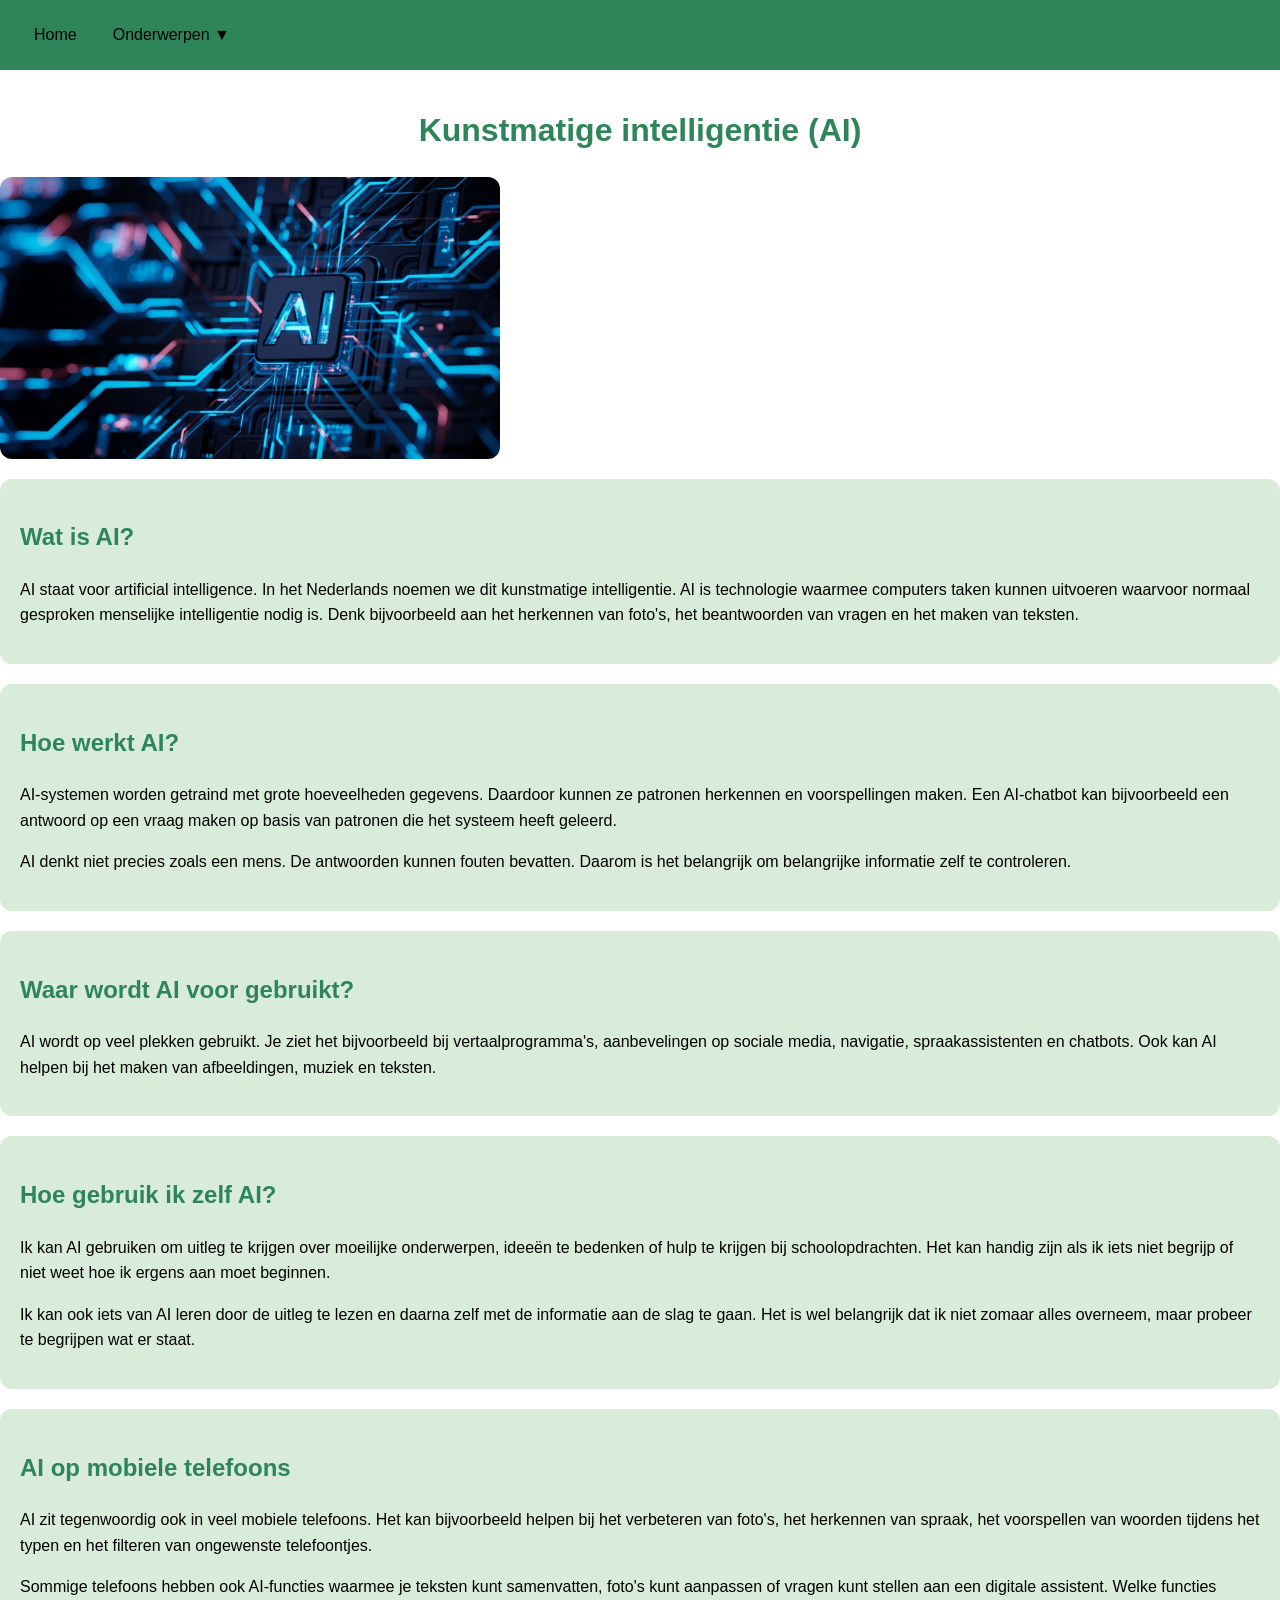
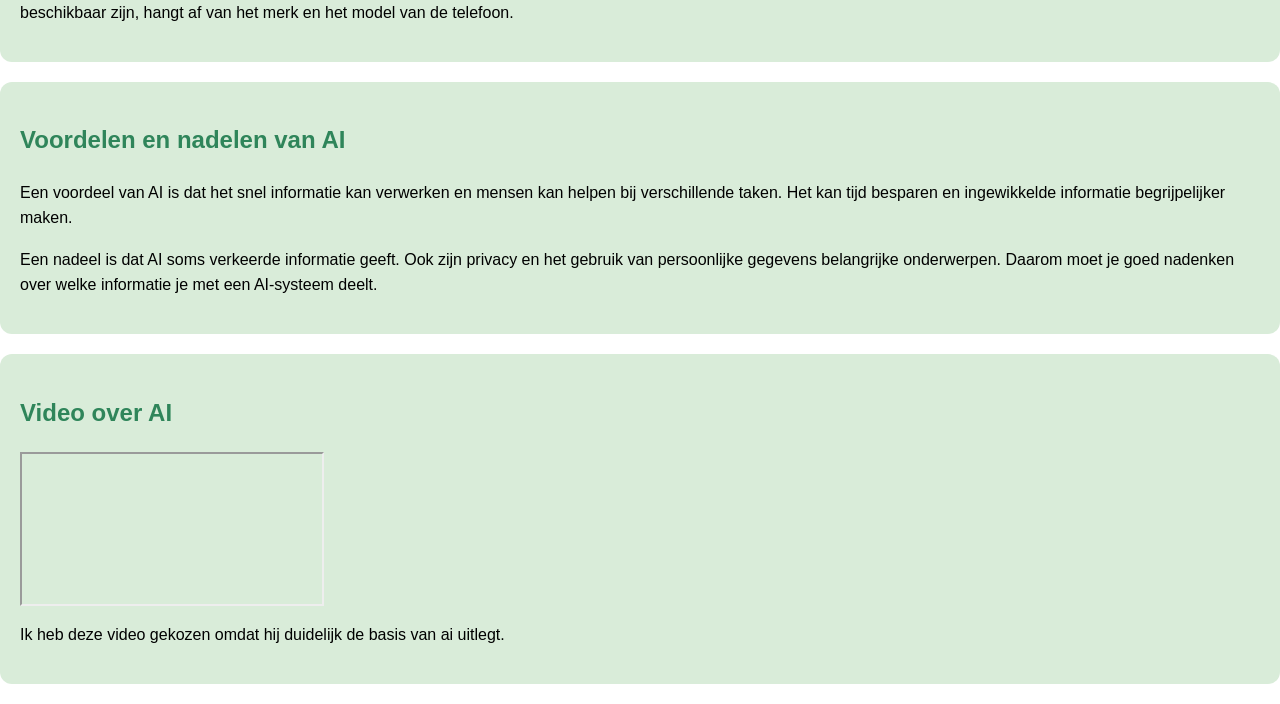
<file: ai.html>
<html>
<head>
    <meta charset="UTF-8">
    <title>Kunstmatige intelligentie</title>
     <!-- Hiermee wordt de gezamenlijke CSS-opmaak geladen. -->
    <link rel="stylesheet" href="opmaak.css">
</head>
<body>
<!-- Navigatiemenu met een dropdown voor de onderwerpen. -->
<nav>
    <ul>
        <li><a href="index.html">Home</a></li>

        <li class="dropdown">
            <a href="#" aria-haspopup="true">Onderwerpen ▼</a>

            <ul class="dropdown-content">
                <li><a href="invoer-verwerking-uitvoer.html">Invoer, verwerking en uitvoer</a></li>
                <li><a href="binairstelsel.html">Binair stelsel</a></li>
                <li><a href="kleurmodellen.html">Kleurmodellen</a></li>
                <li><a href="compressie.html">Compressie</a></li>
                <li><a href="ai.html">AI</a></li>
            </ul>
        </li>
    </ul>
</nav>
    <!-- Deze pagina gaat over AI en mijn eigen ervaringen. -->

     <h1>Kunstmatige intelligentie (AI)</h1>
     <p><img src="ai.jpg" alt="ai systeem" style="width: 500px;"></p>

    <section>
        <h2>Wat is AI?</h2>
        <p>
            AI staat voor artificial intelligence. In het Nederlands noemen
            we dit kunstmatige intelligentie. AI is technologie waarmee
            computers taken kunnen uitvoeren waarvoor normaal gesproken
            menselijke intelligentie nodig is. Denk bijvoorbeeld aan het
            herkennen van foto's, het beantwoorden van vragen en het maken
            van teksten.
        </p>
    </section>

    <section>
        <h2>Hoe werkt AI?</h2>
        <p>
            AI-systemen worden getraind met grote hoeveelheden gegevens.
            Daardoor kunnen ze patronen herkennen en voorspellingen maken.
            Een AI-chatbot kan bijvoorbeeld een antwoord op een vraag maken
            op basis van patronen die het systeem heeft geleerd.
        </p>
        <p>
            AI denkt niet precies zoals een mens. De antwoorden kunnen fouten
            bevatten. Daarom is het belangrijk om belangrijke informatie
            zelf te controleren.
        </p>
    </section>

    <section>
        <h2>Waar wordt AI voor gebruikt?</h2>
        <p>
            AI wordt op veel plekken gebruikt. Je ziet het bijvoorbeeld bij
            vertaalprogramma's, aanbevelingen op sociale media, navigatie,
            spraakassistenten en chatbots. Ook kan AI helpen bij het maken
            van afbeeldingen, muziek en teksten.
        </p>
    </section>

    <section>
        <h2>Hoe gebruik ik zelf AI?</h2>
        <p>
            Ik kan AI gebruiken om uitleg te krijgen over moeilijke
            onderwerpen, ideeën te bedenken of hulp te krijgen bij
            schoolopdrachten. Het kan handig zijn als ik iets niet begrijp
            of niet weet hoe ik ergens aan moet beginnen.
        </p>
        <p>
            Ik kan ook iets van AI leren door de uitleg te lezen en daarna
            zelf met de informatie aan de slag te gaan. Het is wel belangrijk
            dat ik niet zomaar alles overneem, maar probeer te begrijpen
            wat er staat.
        </p>
    </section>

    <section>
        <h2>AI op mobiele telefoons</h2>
        <p>
            AI zit tegenwoordig ook in veel mobiele telefoons. Het kan
            bijvoorbeeld helpen bij het verbeteren van foto's, het herkennen
            van spraak, het voorspellen van woorden tijdens het typen en
            het filteren van ongewenste telefoontjes.
        </p>
        <p>
            Sommige telefoons hebben ook AI-functies waarmee je teksten kunt
            samenvatten, foto's kunt aanpassen of vragen kunt stellen aan
            een digitale assistent. Welke functies beschikbaar zijn, hangt
            af van het merk en het model van de telefoon.
        </p>
    </section>

    <section>
        <h2>Voordelen en nadelen van AI</h2>
        <p>
            Een voordeel van AI is dat het snel informatie kan verwerken
            en mensen kan helpen bij verschillende taken. Het kan tijd
            besparen en ingewikkelde informatie begrijpelijker maken.
        </p>
        <p>
            Een nadeel is dat AI soms verkeerde informatie geeft. Ook zijn
            privacy en het gebruik van persoonlijke gegevens belangrijke
            onderwerpen. Daarom moet je goed nadenken over welke informatie
            je met een AI-systeem deelt.
        </p>
    </section>

    <section>
        <h2>Video over AI</h2>
        <p>
             <iframe
            src="https://www.youtube.com/embed/LjgtORzV4js"
            title="Uitleg over het binaire stelsel"
            allowfullscreen>
        </iframe>
        </p>
        <p>Ik heb deze video gekozen omdat hij duidelijk de basis van ai uitlegt.</p>
    </section>

</body>
</html>
</file>
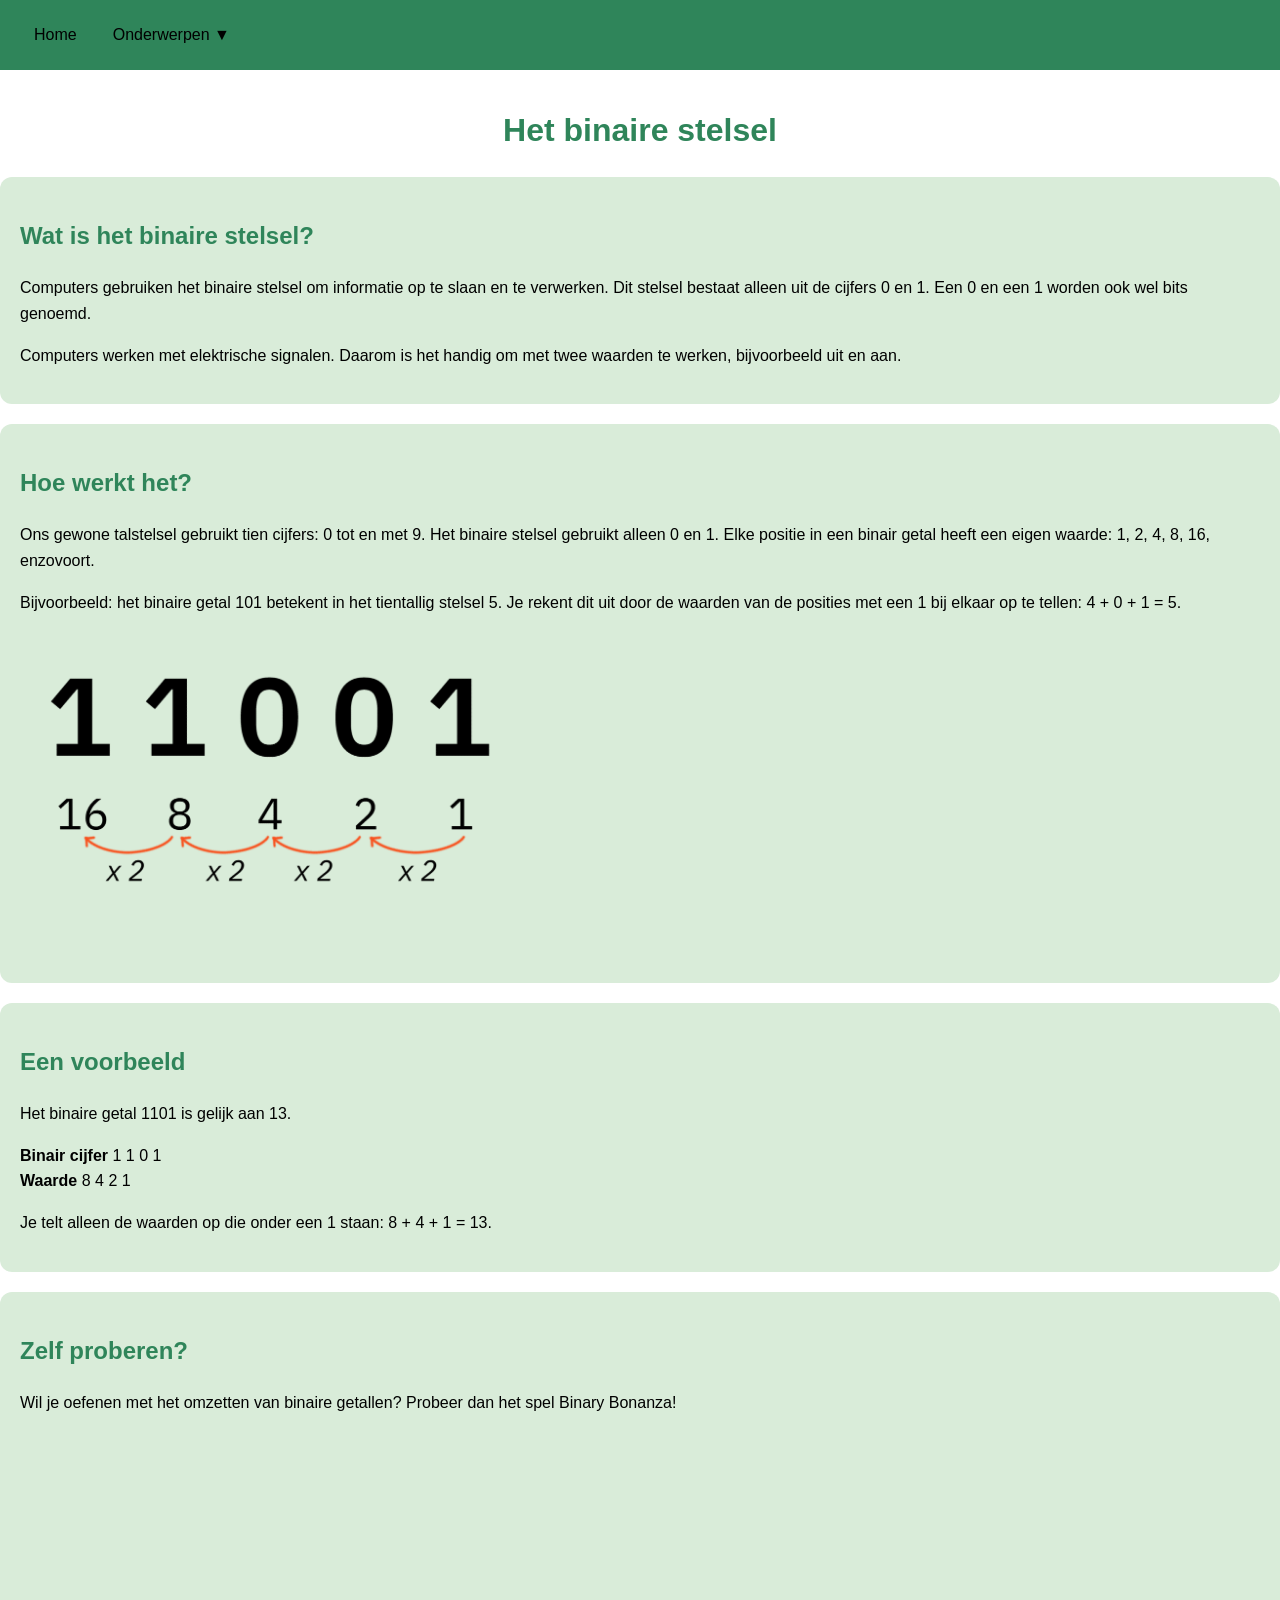
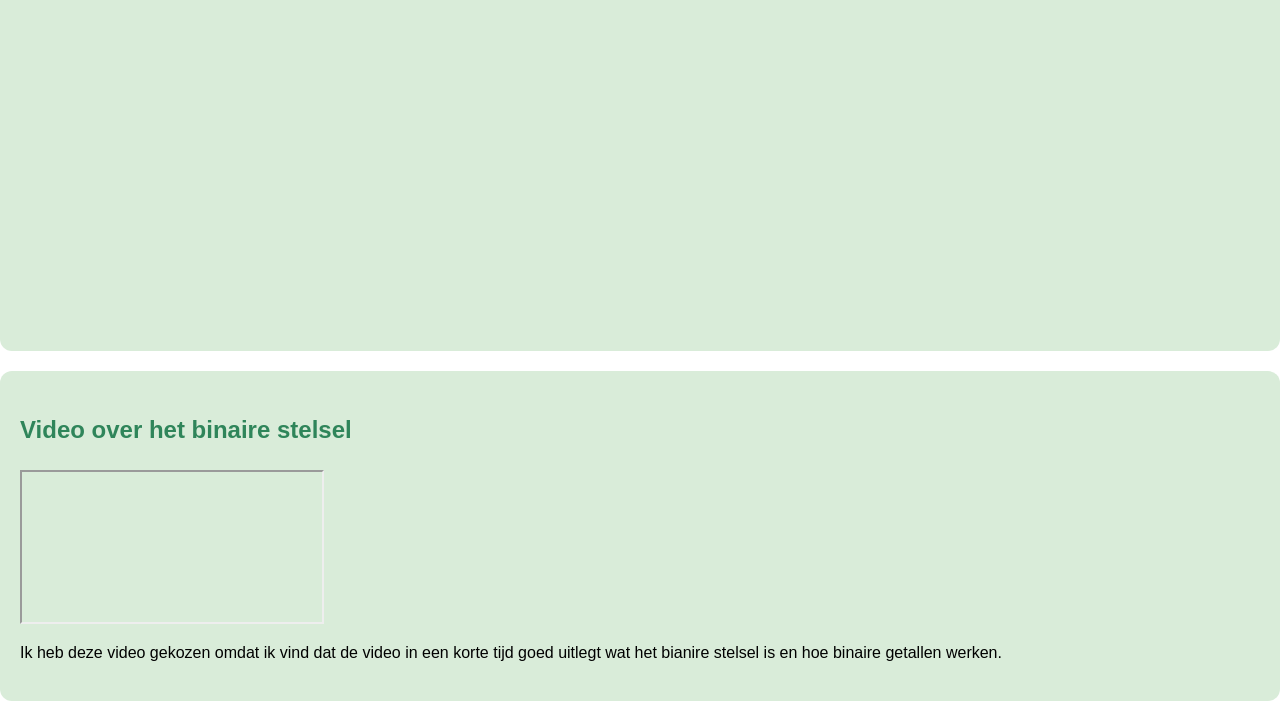
<file: binairstelsel.html>
<html>
<head>
    <meta charset="UTF-8">
    <title>Het binaire stelsel</title>
     <!-- Hiermee wordt de gezamenlijke CSS-opmaak geladen. -->
    <link rel="stylesheet" href="opmaak.css">
</head>
<body>
<!-- Navigatiemenu met een dropdown voor de onderwerpen. -->
<nav>
    <ul>
        <li><a href="index.html">Home</a></li>

        <li class="dropdown">
            <a href="#" aria-haspopup="true">Onderwerpen ▼</a>

            <ul class="dropdown-content">
                <li><a href="invoer-verwerking-uitvoer.html">Invoer, verwerking en uitvoer</a></li>
                <li><a href="binairstelsel.html">Binair stelsel</a></li>
                <li><a href="kleurmodellen.html">Kleurmodellen</a></li>
                <li><a href="compressie.html">Compressie</a></li>
                <li><a href="ai.html">AI</a></li>
            </ul>
        </li>
    </ul>
</nav>
    <!-- Dit is de pagina over het binaire stelsel. -->


<h1>Het binaire stelsel</h1>

    <section>
        <h2>Wat is het binaire stelsel?</h2>
        <p>
            Computers gebruiken het binaire stelsel om informatie op te slaan
            en te verwerken. Dit stelsel bestaat alleen uit de cijfers 0 en 1.
            Een 0 en een 1 worden ook wel bits genoemd.
        </p>
        <p>
            Computers werken met elektrische signalen. Daarom is het handig
            om met twee waarden te werken, bijvoorbeeld uit en aan.
        </p>
    </section>

    <section>
        <h2>Hoe werkt het?</h2>
        <p>
            Ons gewone talstelsel gebruikt tien cijfers: 0 tot en met 9.
            Het binaire stelsel gebruikt alleen 0 en 1. Elke positie in een
            binair getal heeft een eigen waarde: 1, 2, 4, 8, 16, enzovoort.
        </p>

        <p>
            Bijvoorbeeld: het binaire getal 101 betekent in het tientallig
            stelsel 5. Je rekent dit uit door de waarden van de posities
            met een 1 bij elkaar op te tellen: 4 + 0 + 1 = 5.
        </p>
        <p>
            <img src="11001.png" alt="uitleg over binaire getallen" style="width: 500px;;">
        </p>
    </section>

    <section>
        <h2>Een voorbeeld</h2>
        <p>Het binaire getal 1101 is gelijk aan 13.</p>

        <div class="binair-schema">
            <div>
                <strong>Binair cijfer</strong>
                <span>1</span>
                <span>1</span>
                <span>0</span>
                <span>1</span>
            </div>

            <div>
                <strong>Waarde</strong>
                <span>8</span>
                <span>4</span>
                <span>2</span>
                <span>1</span>
            </div>
        </div>

        <p>
            Je telt alleen de waarden op die onder een 1 staan:
            8 + 4 + 1 = 13.
        </p>
    </section>

    <section>
        <h2>Zelf proberen?</h2>
        <p>
            Wil je oefenen met het omzetten van binaire getallen?
            Probeer dan het spel Binary Bonanza!
        </p>

       <iframe src="https://games.penjee.com/binary-bonanza/game.php" width="700" height="500" frameborder="no" scrolling="no" ></iframe>
    </section>

    <section>
        <h2>Video over het binaire stelsel</h2>
        <p>
            <iframe
            src="https://www.youtube.com/embed/OpaB2SaNIyA"
            title="Uitleg over het binaire stelsel"
            allowfullscreen>
        </iframe>
        </p>
        <p>Ik heb deze video gekozen omdat ik vind dat de video in een korte tijd goed uitlegt wat het bianire stelsel is en hoe binaire getallen werken.</p>
    </section>
</file>
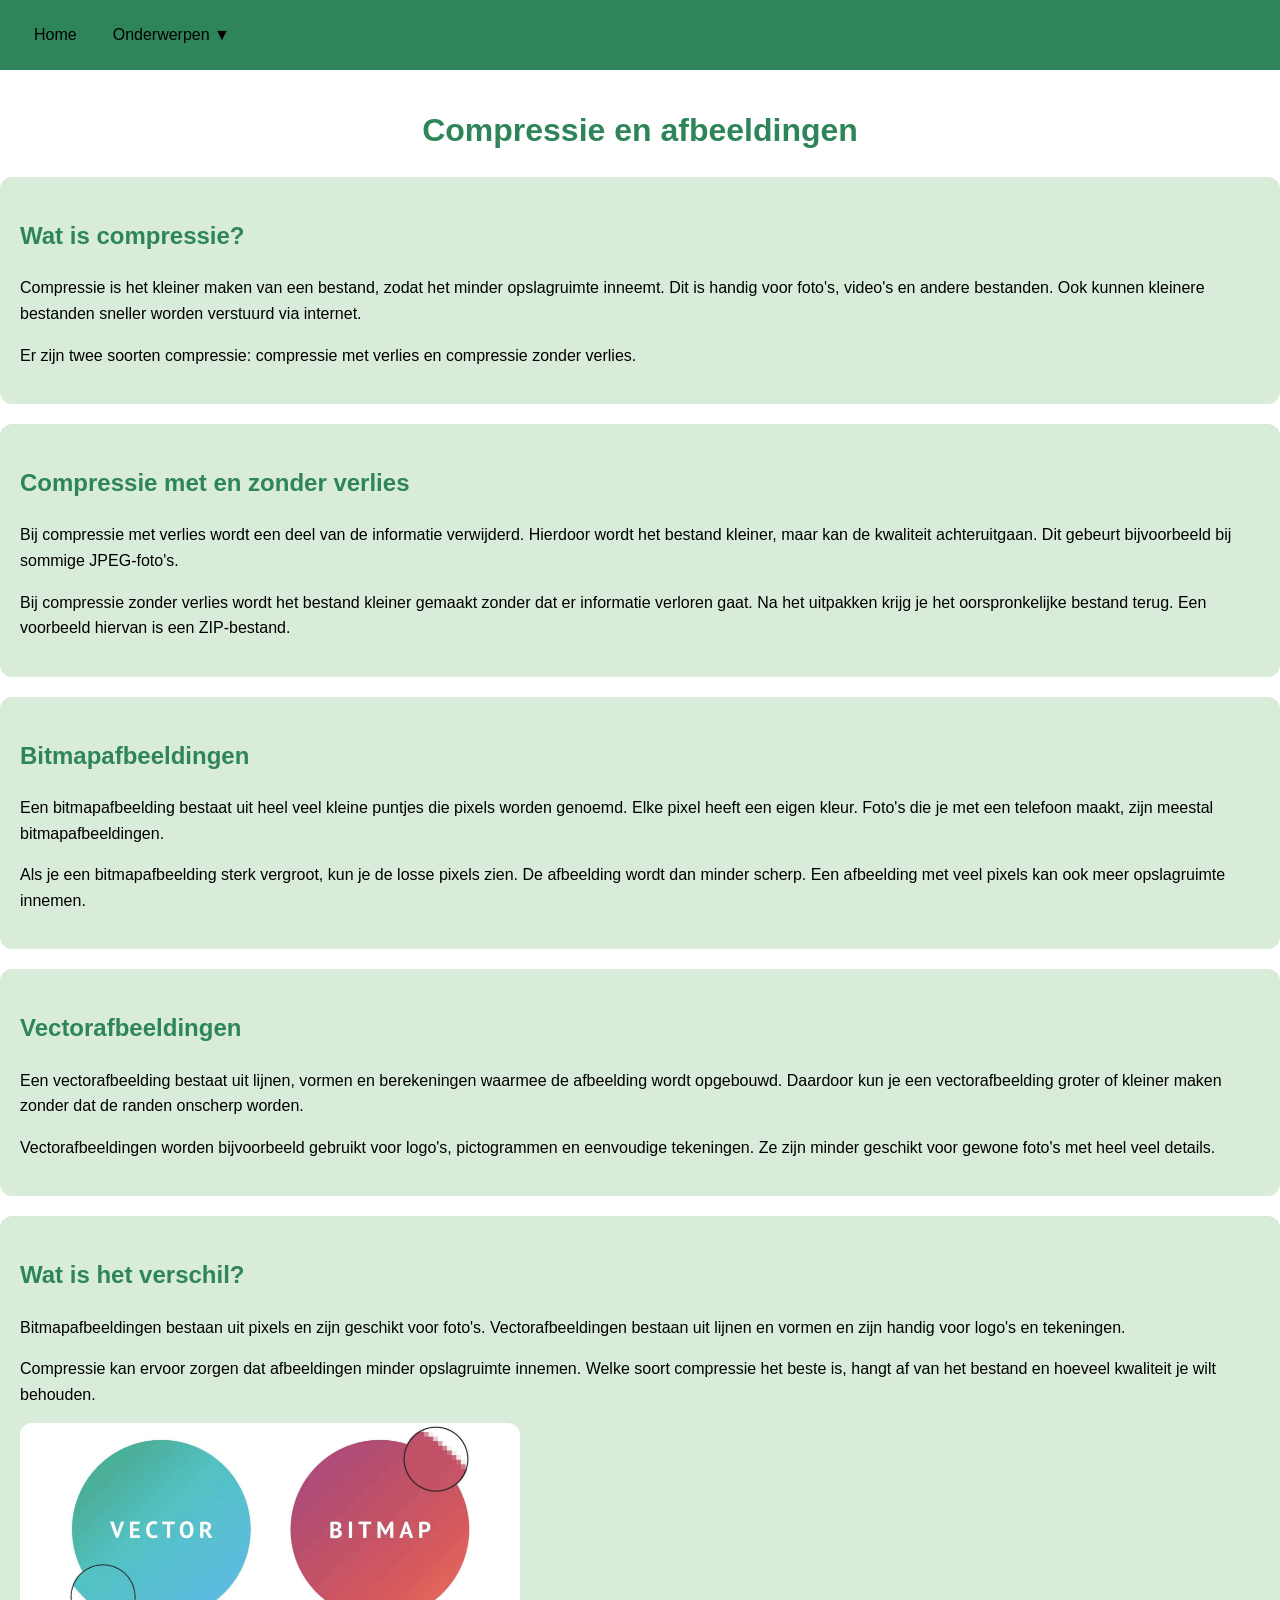
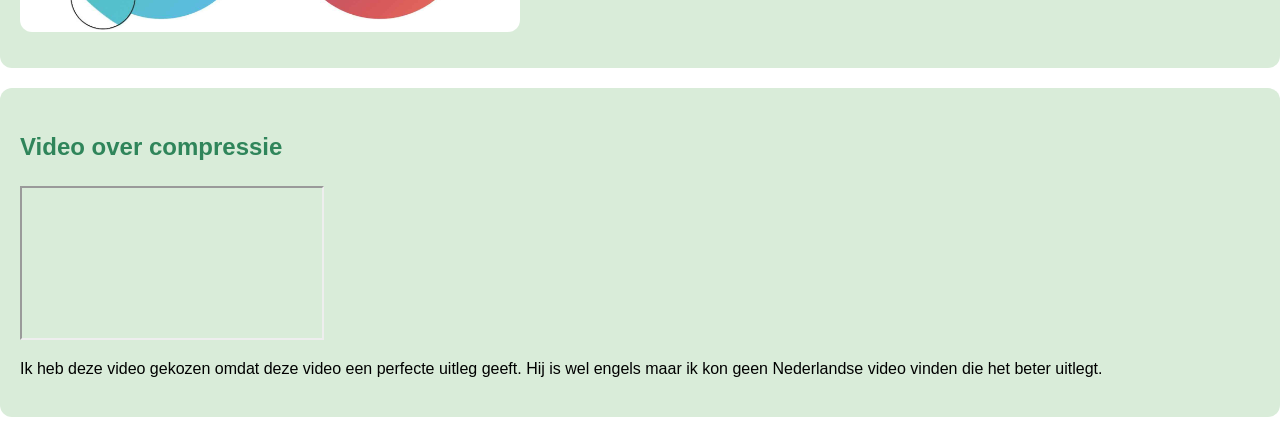
<file: compressie.html>
<html>
<head>
    <meta charset="UTF-8">
    <title>Compressie: bitmap en vector</title>
     <!-- Hiermee wordt de gezamenlijke CSS-opmaak geladen. -->
    <link rel="stylesheet" href="opmaak.css">
</head>
<body>
<!-- Navigatiemenu met een dropdown voor de onderwerpen. -->
<nav>
    <ul>
        <li><a href="index.html">Home</a></li>

        <li class="dropdown">
            <a href="#" aria-haspopup="true">Onderwerpen ▼</a>

            <ul class="dropdown-content">
                <li><a href="invoer-verwerking-uitvoer.html">Invoer, verwerking en uitvoer</a></li>
                <li><a href="binairstelsel.html">Binair stelsel</a></li>
                <li><a href="kleurmodellen.html">Kleurmodellen</a></li>
                <li><a href="compressie.html">Compressie</a></li>
                <li><a href="ai.html">AI</a></li>
            </ul>
        </li>
    </ul>
</nav>
    <!-- Deze pagina legt het verschil tussen bitmap en vector uit. -->

   <h1>Compressie en afbeeldingen</h1>

    <section>
        <h2>Wat is compressie?</h2>
        <p>
            Compressie is het kleiner maken van een bestand, zodat het minder
            opslagruimte inneemt. Dit is handig voor foto's, video's en andere
            bestanden. Ook kunnen kleinere bestanden sneller worden verstuurd
            via internet.
        </p>
        <p>
            Er zijn twee soorten compressie: compressie met verlies en
            compressie zonder verlies.
        </p>
    </section>

    <section>
        <h2>Compressie met en zonder verlies</h2>
        <p>
            Bij compressie met verlies wordt een deel van de informatie
            verwijderd. Hierdoor wordt het bestand kleiner, maar kan de
            kwaliteit achteruitgaan. Dit gebeurt bijvoorbeeld bij sommige
            JPEG-foto's.
        </p>
        <p>
            Bij compressie zonder verlies wordt het bestand kleiner gemaakt
            zonder dat er informatie verloren gaat. Na het uitpakken krijg je
            het oorspronkelijke bestand terug. Een voorbeeld hiervan is een
            ZIP-bestand.
        </p>
    </section>

    <section>
        <h2>Bitmapafbeeldingen</h2>
        <p>
            Een bitmapafbeelding bestaat uit heel veel kleine puntjes die
            pixels worden genoemd. Elke pixel heeft een eigen kleur.
            Foto's die je met een telefoon maakt, zijn meestal
            bitmapafbeeldingen.
        </p>
        <p>
            Als je een bitmapafbeelding sterk vergroot, kun je de losse pixels
            zien. De afbeelding wordt dan minder scherp. Een afbeelding met
            veel pixels kan ook meer opslagruimte innemen.
        </p>
    </section>

    <section>
        <h2>Vectorafbeeldingen</h2>
        <p>
            Een vectorafbeelding bestaat uit lijnen, vormen en berekeningen
            waarmee de afbeelding wordt opgebouwd. Daardoor kun je een
            vectorafbeelding groter of kleiner maken zonder dat de randen
            onscherp worden.
        </p>
        <p>
            Vectorafbeeldingen worden bijvoorbeeld gebruikt voor logo's,
            pictogrammen en eenvoudige tekeningen. Ze zijn minder geschikt
            voor gewone foto's met heel veel details.
        </p>
    </section>

    <section>
        <h2>Wat is het verschil?</h2>
        <p>
            Bitmapafbeeldingen bestaan uit pixels en zijn geschikt voor foto's.
            Vectorafbeeldingen bestaan uit lijnen en vormen en zijn handig
            voor logo's en tekeningen.
        </p>
        <p>
            Compressie kan ervoor zorgen dat afbeeldingen minder opslagruimte
            innemen. Welke soort compressie het beste is, hangt af van het
            bestand en hoeveel kwaliteit je wilt behouden.
        </p>
        <p>
            <img src="vector.jpg" alt="verschil tussen vector en bitmap" style="width: 500px;">
        </p>
    </section>

    <section>
        <h2>Video over compressie</h2>
        <p>
           <iframe
            src="https://www.youtube.com/embed/6I7TFuhgl_g"
            title="Uitleg over het binaire stelsel"
            allowfullscreen>
        </iframe>
        </p>
        <p>Ik heb deze video gekozen omdat deze video een perfecte uitleg geeft. Hij is wel engels maar ik kon geen Nederlandse video vinden die het beter uitlegt.</p>
    </section>

</body>
</html>
</file>
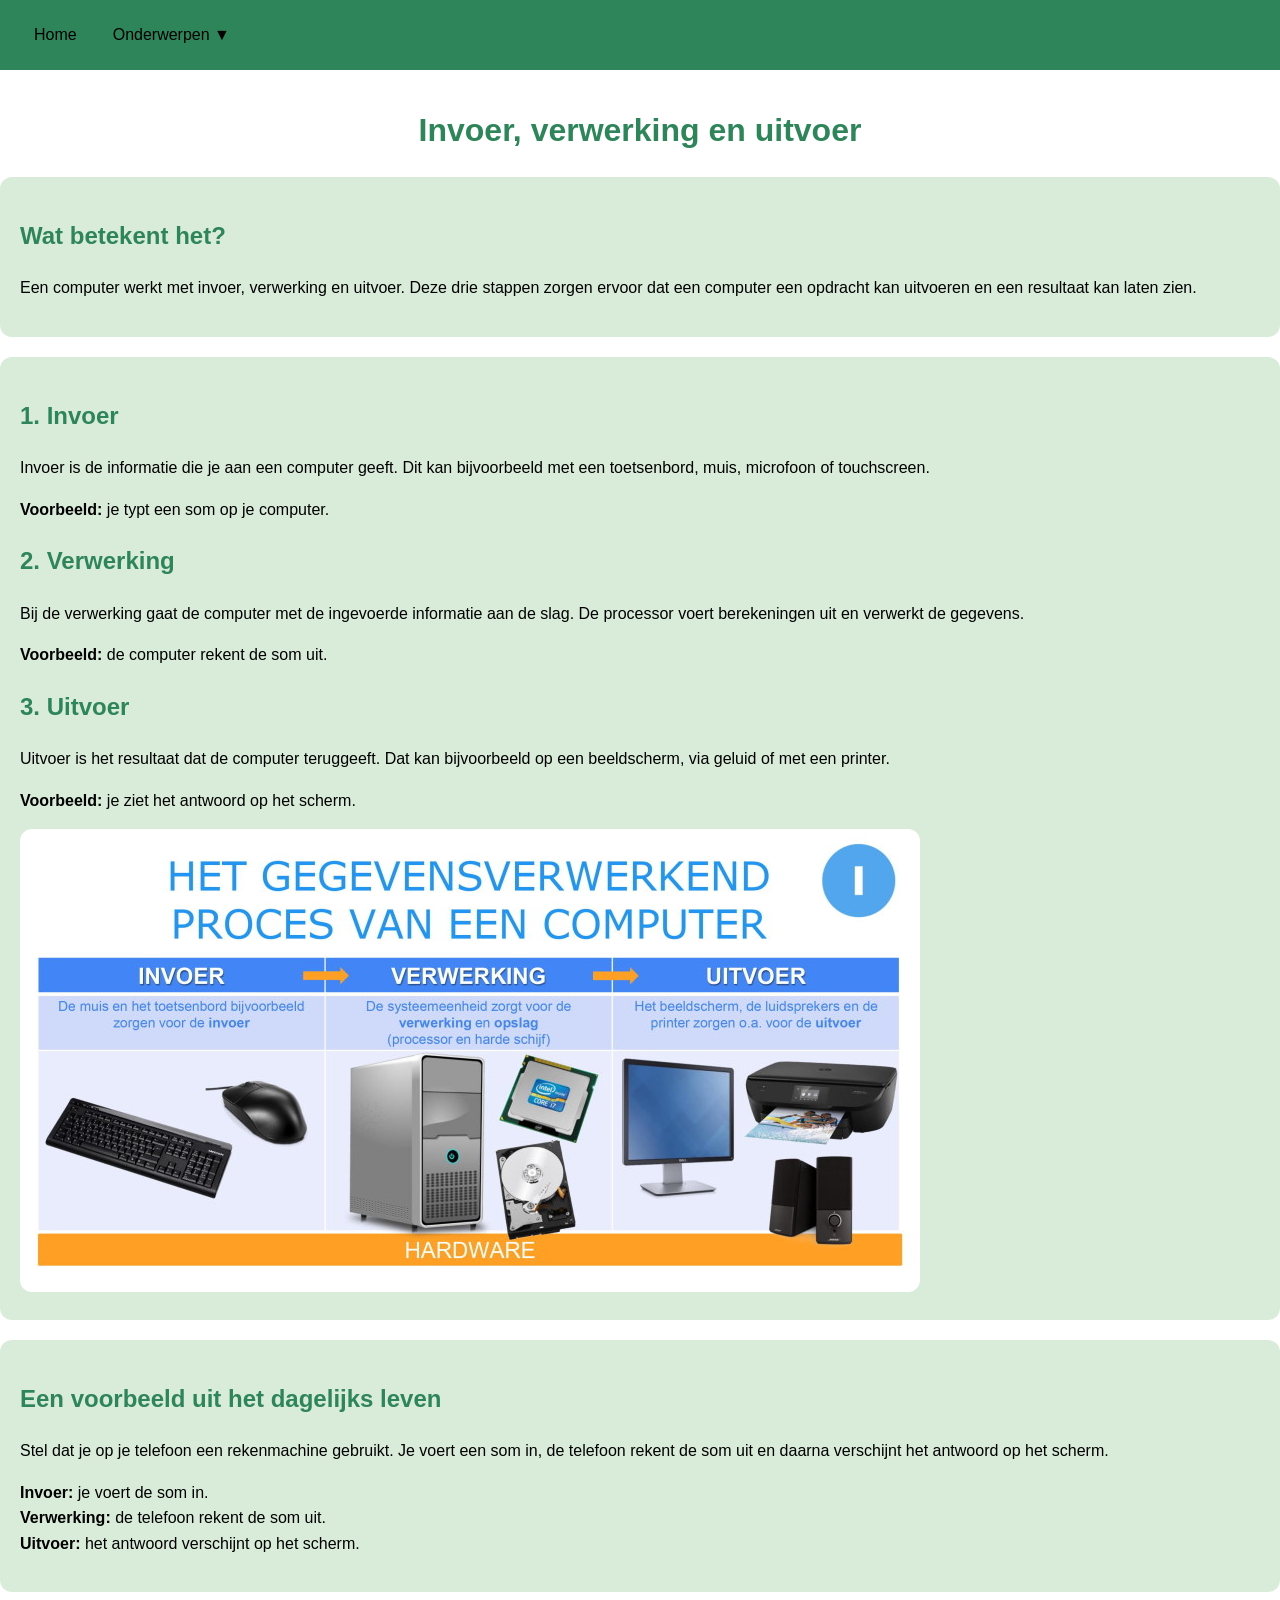
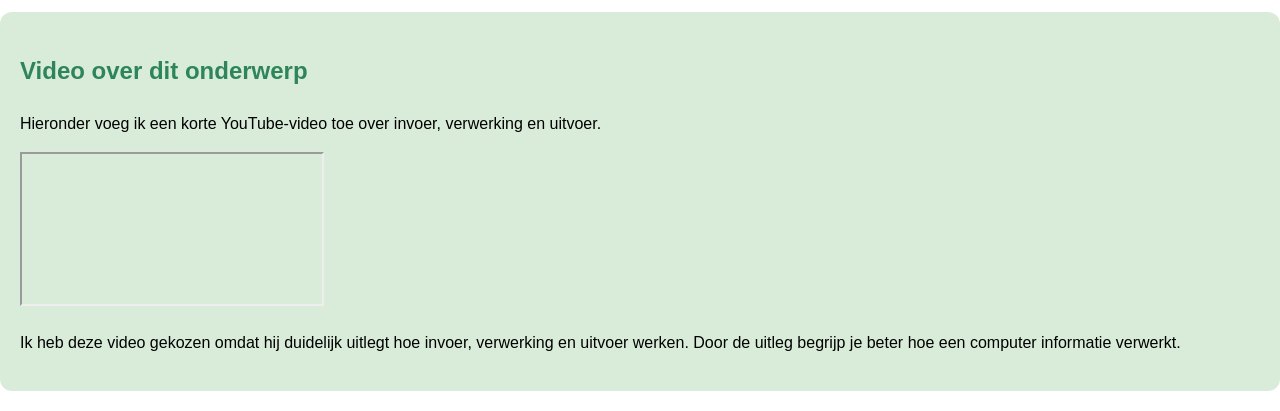
<file: invoer-verwerking-uitvoer.html>
<!DOCTYPE html>
<html>
<head>
    <meta charset="UTF-8">
    <title>Invoer, verwerking en uitvoer</title>
     <!-- Hiermee wordt de gezamenlijke CSS-opmaak geladen. -->
    <link rel="stylesheet" href="opmaak.css">
</head>
<body>
    
<!-- Navigatiemenu met een dropdown voor de onderwerpen. -->
<nav>
    <ul>
        <li><a href="index.html">Home</a></li>

        <li class="dropdown">
            <a href="#" aria-haspopup="true">Onderwerpen ▼</a>

            <ul class="dropdown-content">
                <li><a href="invoer-verwerking-uitvoer.html">Invoer, verwerking en uitvoer</a></li>
                <li><a href="binairstelsel.html">Binair stelsel</a></li>
                <li><a href="kleurmodellen.html">Kleurmodellen</a></li>
                <li><a href="compressie.html">Compressie</a></li>
                <li><a href="ai.html">AI</a></li>
            </ul>
        </li>
    </ul>
</nav>
    
    <!-- Deze pagina legt invoer, verwerking en uitvoer uit. -->

    <h1>Invoer, verwerking en uitvoer</h1>

    <section>
        <h2>Wat betekent het?</h2>
        <p>
            Een computer werkt met invoer, verwerking en uitvoer.
            Deze drie stappen zorgen ervoor dat een computer een opdracht
            kan uitvoeren en een resultaat kan laten zien.
        </p>
    </section>

    <section>
        <h2>1. Invoer</h2>
        <p>
            Invoer is de informatie die je aan een computer geeft.
            Dit kan bijvoorbeeld met een toetsenbord, muis, microfoon
            of touchscreen.
        </p>
        <p><strong>Voorbeeld:</strong> je typt een som op je computer.</p>
    

    
        <h2>2. Verwerking</h2>
        <p>
            Bij de verwerking gaat de computer met de ingevoerde informatie
            aan de slag. De processor voert berekeningen uit en verwerkt
            de gegevens.
        </p>
        <p><strong>Voorbeeld:</strong> de computer rekent de som uit.</p>
    

    
        <h2>3. Uitvoer</h2>
        <p>
            Uitvoer is het resultaat dat de computer teruggeeft.
            Dat kan bijvoorbeeld op een beeldscherm, via geluid of met
            een printer.
        </p>
        <p><strong>Voorbeeld:</strong> je ziet het antwoord op het scherm.</p>
        <img src="invoer.jpg" alt="het gegevensverwerkend proces van een computer">
    </section>

    <section>
        <h2>Een voorbeeld uit het dagelijks leven</h2>
        <p>
            Stel dat je op je telefoon een rekenmachine gebruikt.
            Je voert een som in, de telefoon rekent de som uit en
            daarna verschijnt het antwoord op het scherm.
        </p>

        <p>
            <strong>Invoer:</strong> je voert de som in.<br>
            <strong>Verwerking:</strong> de telefoon rekent de som uit.<br>
            <strong>Uitvoer:</strong> het antwoord verschijnt op het scherm.
        </p>
    </section>

    <section>
        <h2>Video over dit onderwerp</h2>
        <p>
            Hieronder voeg ik een korte YouTube-video toe over invoer,
             verwerking en uitvoer. </p>
            <p>
            <iframe
            src="https://www.youtube.com/embed/O_rLBLBLzsY"
            title="Uitleg over invoer, verwerking en uitvoer"
            allowfullscreen>
        </iframe>
        </p>
        <p>Ik heb deze video gekozen omdat hij duidelijk uitlegt hoe invoer, verwerking en uitvoer werken. Door de uitleg begrijp je beter hoe een computer informatie verwerkt.</p>
    </section>

</body>
</html>
</file>
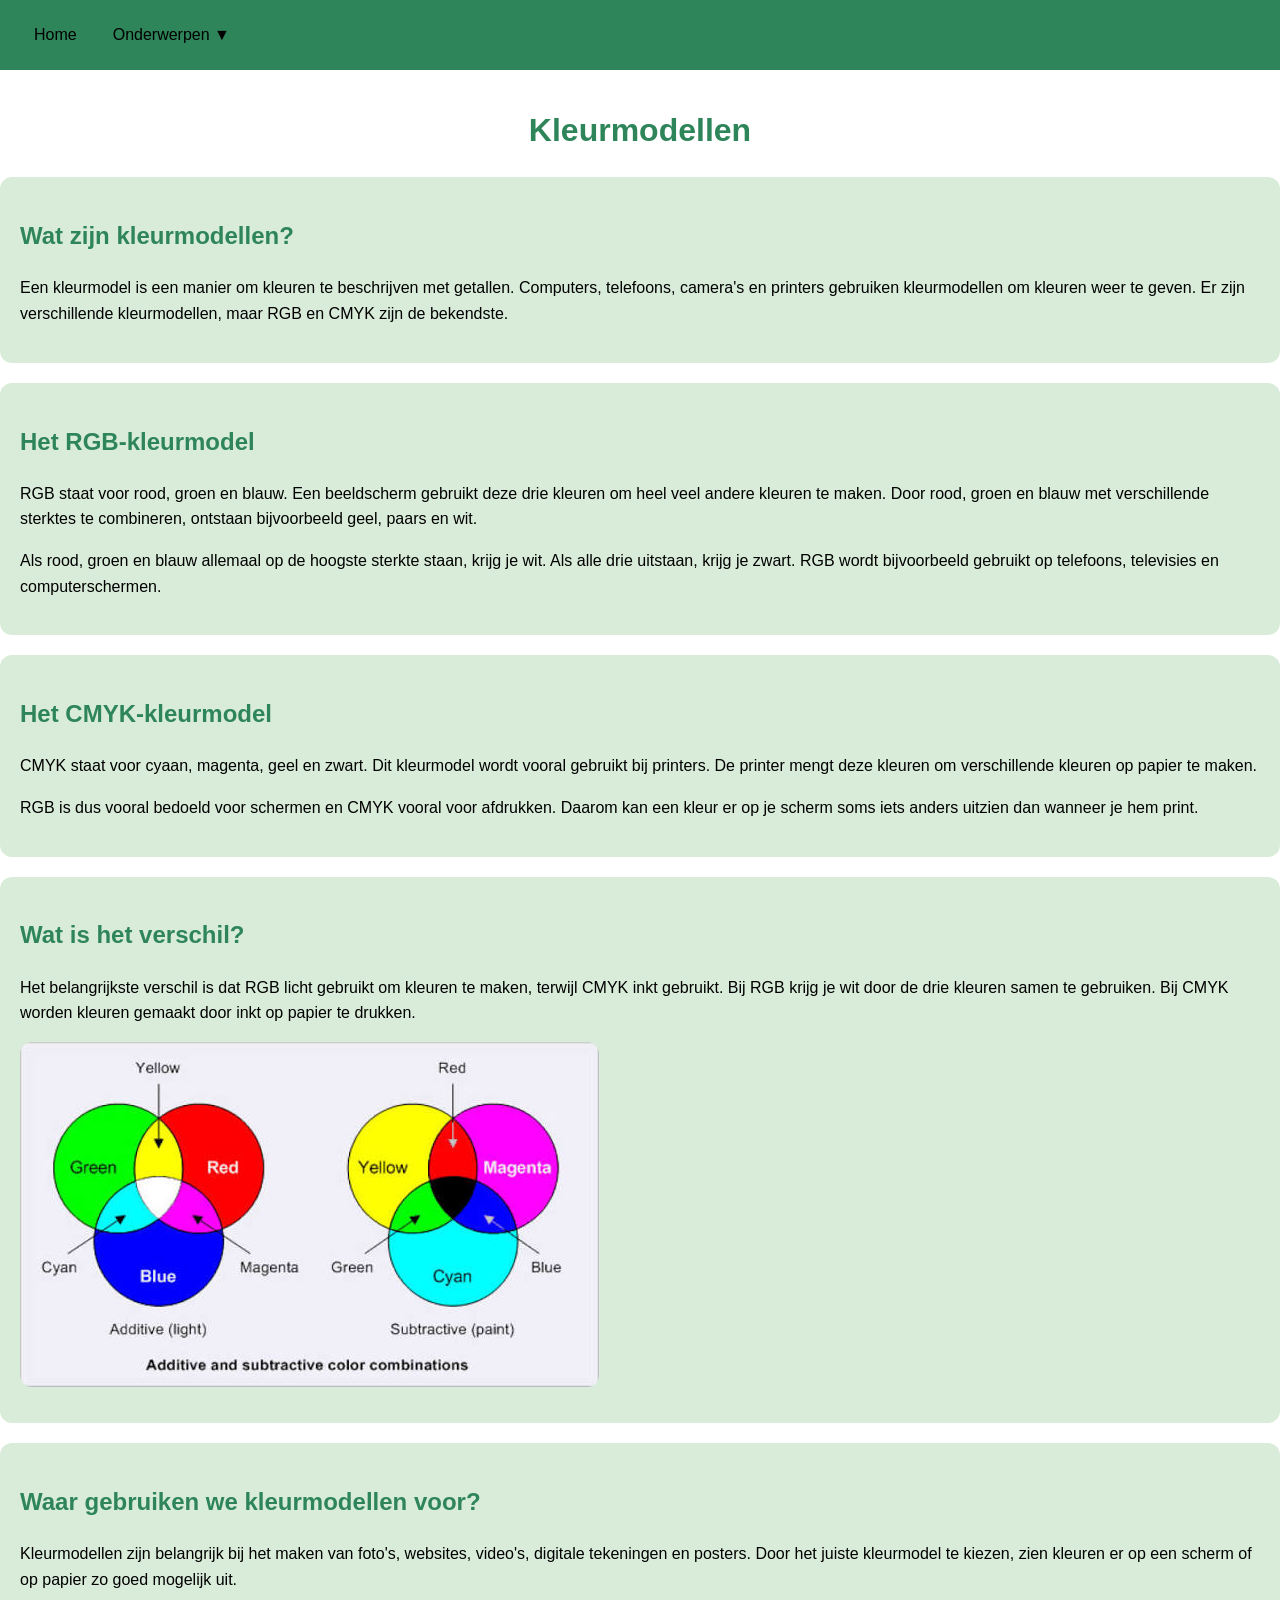
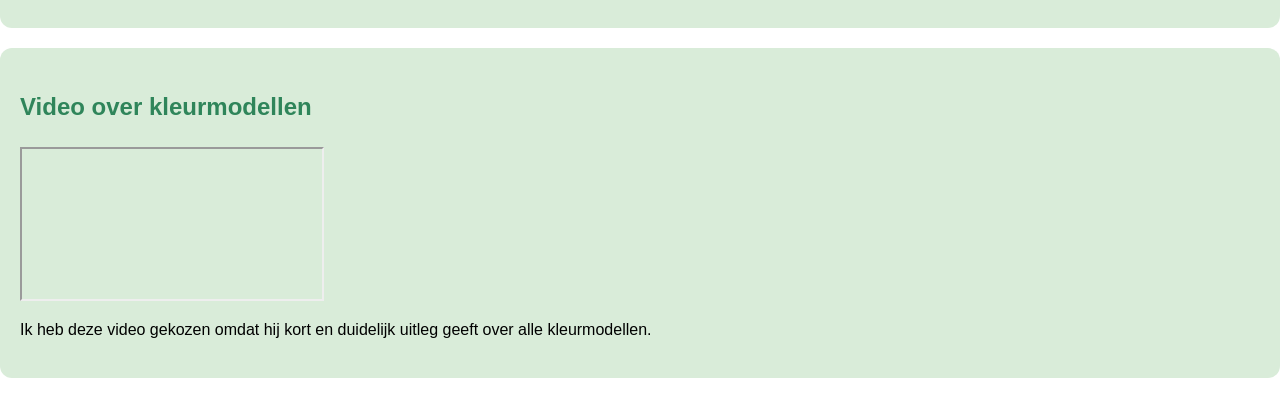
<file: kleurmodellen.html>
<html>
<head>
    <meta charset="UTF-8">
    <title>Kleurmodellen</title>
     <!-- Hiermee wordt de gezamenlijke CSS-opmaak geladen. -->
    <link rel="stylesheet" href="opmaak.css">
</head>
<body>
    
<!-- Navigatiemenu met een dropdown voor de onderwerpen. -->
<nav>
    <ul>
        <li><a href="index.html">Home</a></li>

        <li class="dropdown">
            <a href="#" aria-haspopup="true">Onderwerpen ▼</a>

            <ul class="dropdown-content">
                <li><a href="invoer-verwerking-uitvoer.html">Invoer, verwerking en uitvoer</a></li>
                <li><a href="binairstelsel.html">Binair stelsel</a></li>
                <li><a href="kleurmodellen.html">Kleurmodellen</a></li>
                <li><a href="compressie.html">Compressie</a></li>
                <li><a href="ai.html">AI</a></li>
            </ul>
        </li>
    </ul>
</nav>
    
    <!-- Dit is de pagina over kleurmodellen. -->
    <h1>Kleurmodellen</h1>

    <section>
        <h2>Wat zijn kleurmodellen?</h2>
        <p>
            Een kleurmodel is een manier om kleuren te beschrijven met getallen.
            Computers, telefoons, camera's en printers gebruiken kleurmodellen
            om kleuren weer te geven. Er zijn verschillende kleurmodellen,
            maar RGB en CMYK zijn de bekendste.
        </p>
    </section>

    <section>
        <h2>Het RGB-kleurmodel</h2>
        <p>
            RGB staat voor rood, groen en blauw. Een beeldscherm gebruikt deze
            drie kleuren om heel veel andere kleuren te maken. Door rood,
            groen en blauw met verschillende sterktes te combineren, ontstaan
            bijvoorbeeld geel, paars en wit.
        </p>
        <p>
            Als rood, groen en blauw allemaal op de hoogste sterkte staan,
            krijg je wit. Als alle drie uitstaan, krijg je zwart.
            RGB wordt bijvoorbeeld gebruikt op telefoons, televisies en
            computerschermen.
        </p>
    </section>

    <section>
        <h2>Het CMYK-kleurmodel</h2>
        <p>
            CMYK staat voor cyaan, magenta, geel en zwart. Dit kleurmodel wordt
            vooral gebruikt bij printers. De printer mengt deze kleuren om
            verschillende kleuren op papier te maken.
        </p>
        <p>
            RGB is dus vooral bedoeld voor schermen en CMYK vooral voor
            afdrukken. Daarom kan een kleur er op je scherm soms iets anders
            uitzien dan wanneer je hem print.
        </p>
    </section>

    <section>
        <h2>Wat is het verschil?</h2>
        <p>
            Het belangrijkste verschil is dat RGB licht gebruikt om kleuren
            te maken, terwijl CMYK inkt gebruikt. Bij RGB krijg je wit door
            de drie kleuren samen te gebruiken. Bij CMYK worden kleuren
            gemaakt door inkt op papier te drukken.
        </p>
        <p>
            <img src="kleurtjes.jpeg" alt="cmyk en rgb kleurmodellen">
        </p>
    </section>

    <section>
        <h2>Waar gebruiken we kleurmodellen voor?</h2>
        <p>
            Kleurmodellen zijn belangrijk bij het maken van foto's,
            websites, video's, digitale tekeningen en posters. Door het juiste
            kleurmodel te kiezen, zien kleuren er op een scherm of op papier
            zo goed mogelijk uit.
        </p>
    </section>

    <section>
        <h2>Video over kleurmodellen</h2>
        <p>
         <iframe
            src="https://www.youtube.com/embed/sbLIh3vq_cM"
            title="Uitleg over het binaire stelsel"
            allowfullscreen>
        </iframe>
        </p>
        <p>Ik heb deze video gekozen omdat hij kort en duidelijk uitleg geeft over alle kleurmodellen.</p>
    </section>
    </p>

</body>
</html>
</file>
<file: opmaak.css>
/* Algemene opmaak voor de hele website */
body {
    margin: 0;
    font-family: Arial, sans-serif;
    background-color: #ffffff;
    color: #000000;
    line-height: 1.6;
}

/* De grote titel bovenaan de pagina */
h1 {
    color: #2F855A;
    text-align: center;
    margin-top: 35px;
}

h2 {
    color: #2F855A;
}

/* De navigatiebalk bovenaan */
nav {
    background-color: #2F855A;
    padding: 12px 20px;
}

/* De hoofdlijst van het menu */
nav ul {
    list-style: none;
    margin: 0;
    padding: 0;
}

/* De menu-items naast elkaar */
nav > ul {
    display: flex;
    align-items: center;
    gap: 8px;
}

/* Alle menu-links */
nav a {
    display: block;
    color: rgb(0, 0, 0);
    text-decoration: none;
    padding: 10px 14px;
    border-radius: 8px;
}

/* De kleur wanneer je over een menu-link gaat */
nav a:hover {
    background-color: #e8f6ef;
}

/* Het onderdeel dat het dropdownmenu bevat */
.dropdown {
    position: relative;
}

/* Het verborgen dropdownmenu */
.dropdown-content {
    display: none;
    position: absolute;
    top: 100%;
    left: 0;
    min-width: 220px;
    background-color: #2F855A;
    border: 1px solid #D69E2E;
    border-radius: 8px;
    padding: 6px;
    z-index: 10;
}

/* Toon het submenu wanneer je eroverheen gaat of het activeert */
.dropdown:hover .dropdown-content,
.dropdown:focus-within .dropdown-content {
    display: block;
}

/* De inhoud van elke pagina */
main {
    max-width: 950px;
    margin: 30px auto;
    padding: 25px;
}

/* Tekstblokken */
section {
    background-color: #d9ecd9;
    padding: 20px;
    margin: 20px 0;
    border-radius: 12px;
}

/* Afbeeldingen */
img {
    max-width: 100%;
    height: auto;
    border-radius: 12px;
}

/* Links in de inhoud */
main a {
    color: #D69E2E;
}

html {
    scroll-behavior: smooth;
}

/* Kleine schermen, zoals telefoons */
@media (max-width: 600px) {
    nav > ul {
        flex-wrap: wrap;
    }

    main {
        padding: 15px;
    }
}
</file>
